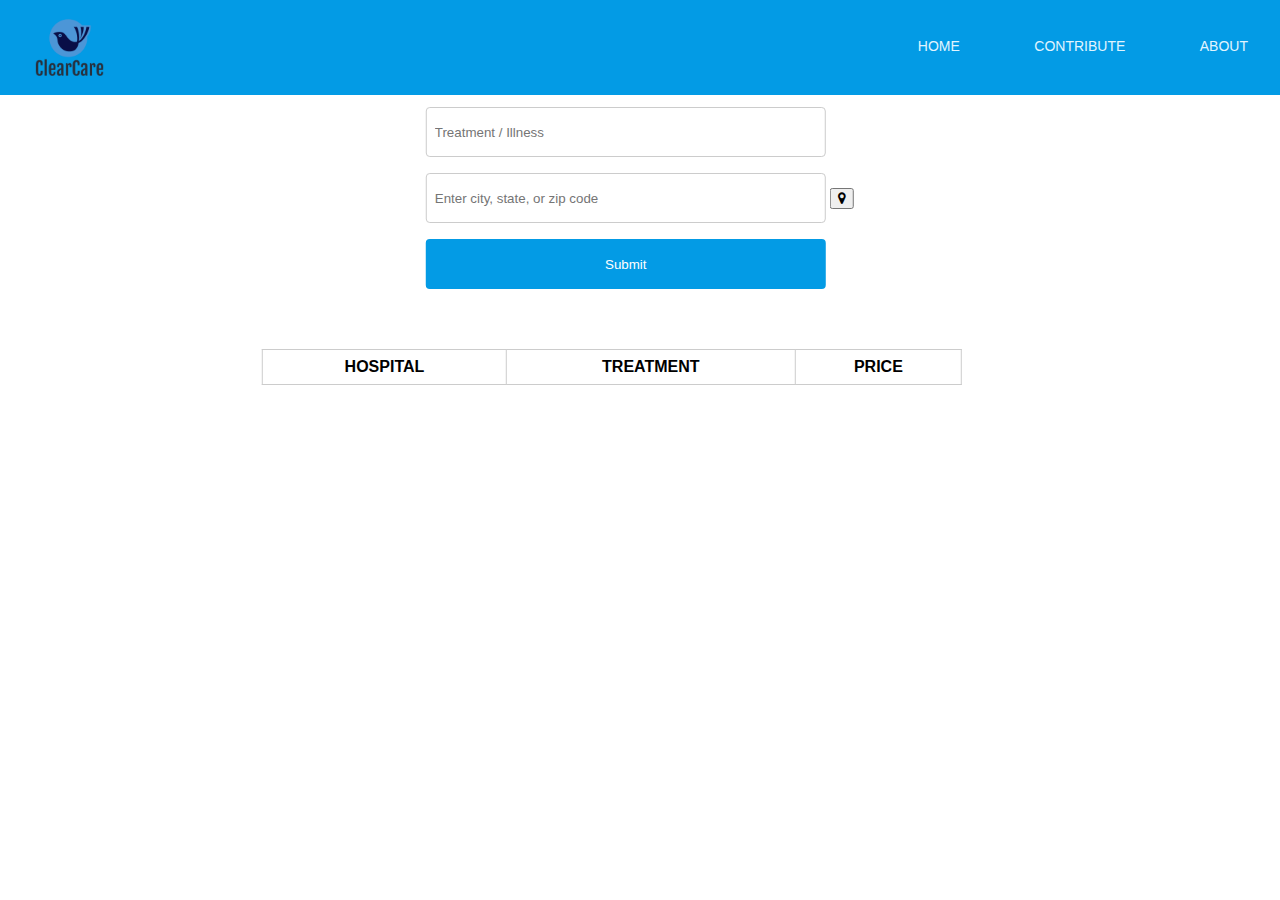
<file: index.html>
<!DOCTYPE html>
<html lang="en">

<head>
	<meta charset="UTF-8" />
	<meta name="viewport" content="width=device-width, initial-scale=1.0" />
	<link rel="stylesheet" href="home_styles.css" type="text/css" />
	<link rel="stylesheet" href="https://cdnjs.cloudflare.com/ajax/libs/font-awesome/4.7.0/css/font-awesome.min.css">
	<script src="./geosearch.js"></script>
	<script src='http://ajax.aspnetcdn.com/ajax/jQuery/jquery-3.2.1.js'></script>
	<title>ClearCare</title>
</head>

<body>
	<header>
		<div class="container">
			<img src="clear_care_logo.png" alt="logo" class="logo" width="75px" height="75px" />

			<div class="navigation">
				<nav>
					<ul>
						<li><a href="index.html">Home</a></li>
						<li><a href="contribute.html">Contribute</a></li>
						<li><a href="https://devpost.com/software/clearcare">About</a></li>
					</ul>
				</nav>
			</div>
		</div>
		<div class="form_div">
			<!--return false prevents the form from redirecting-->
			<form class="autocomplete form" autocomplete="off" onsubmit="return false">
				<div class="autocomplete">
					<input id="treatmentSearch" type="text" placeholder="Treatment / Illness" />
				</div>
				<div class="autocomplete" id="regionDiv">
					<input id="regionSearch" type="text" placeholder="Enter city, state, or zip code" />
					<span title="Get current location">
						<button class="geo-button" id="geo" onclick="getLocation()"><i class="fa fa-map-marker"></i></button>
					</span>
				</div>
				<input id="submitButton" type="submit" onclick="getData()"></button>
			</form>
			<div class="hospital_table">
				<table>
					<thead>
						<tr>
							<th>Hospital</th>
							<th>Treatment</th>
							<th>Price</th>
						</tr>
					<tbody id="tableData"></tbody>
					</thead>
				</table>
			</div>
		</div>
</body>

</html>
</header>

<script src="search.js"></script>

</html>
</file>
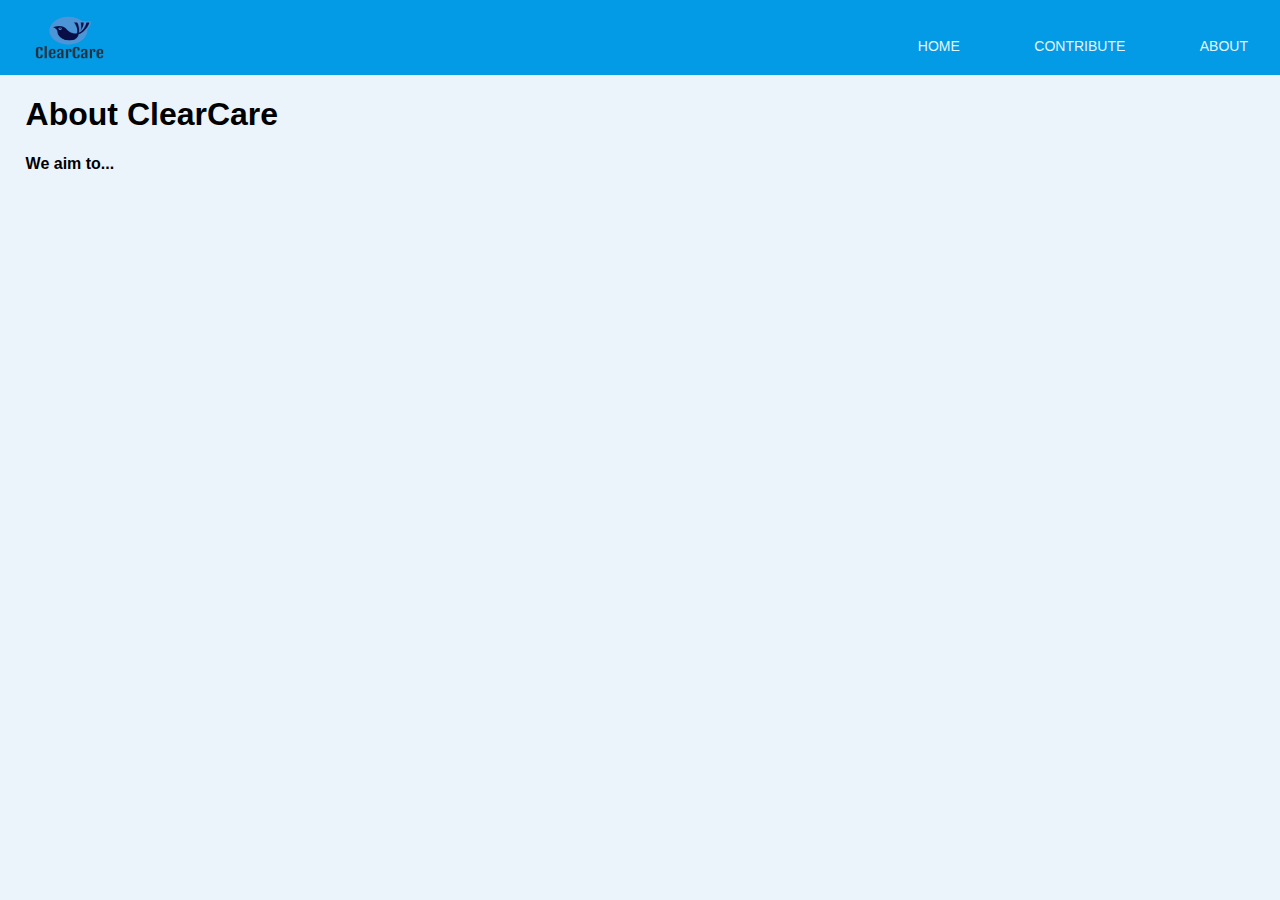
<file: about.html>
<!DOCTYPE html>
<html>
  <head>
    <meta charset="utf-8" />
    <meta http-equiv="X-UA-Compatible" content="IE=edge" />
    <title>Contribute</title>
    <meta name="description" content="" />
    <meta name="viewport" content="width=device-width, initial-scale=1" />
    <link rel="stylesheet" href="contribute_styles.css" />
    <link rel="stylesheet" href="style.css" />
  </head>
  <body>
    <header>
      <div class="container">
        <img
          src="clear_care_logo.png"
          alt="logo"
          class="logo"
          width="75px"
          height="75px"
        />

        <div class="navigation">
          <nav>
            <ul>
              <li><a href="home.html">Home</a></li>
              <li><a href="contribute.html">Contribute</a></li>
              <li><a href="#">About</a></li>
            </ul>
          </nav>
        </div>
      </div>
    </header>
    <div style="margin-left:2%">
        <p>
        <h1>About ClearCare</h1>
        <h4>We aim to...</h4>
        </p>
    </div>
    </div>
    <script src="" async defer></script>
  </body>
</html>
</file>
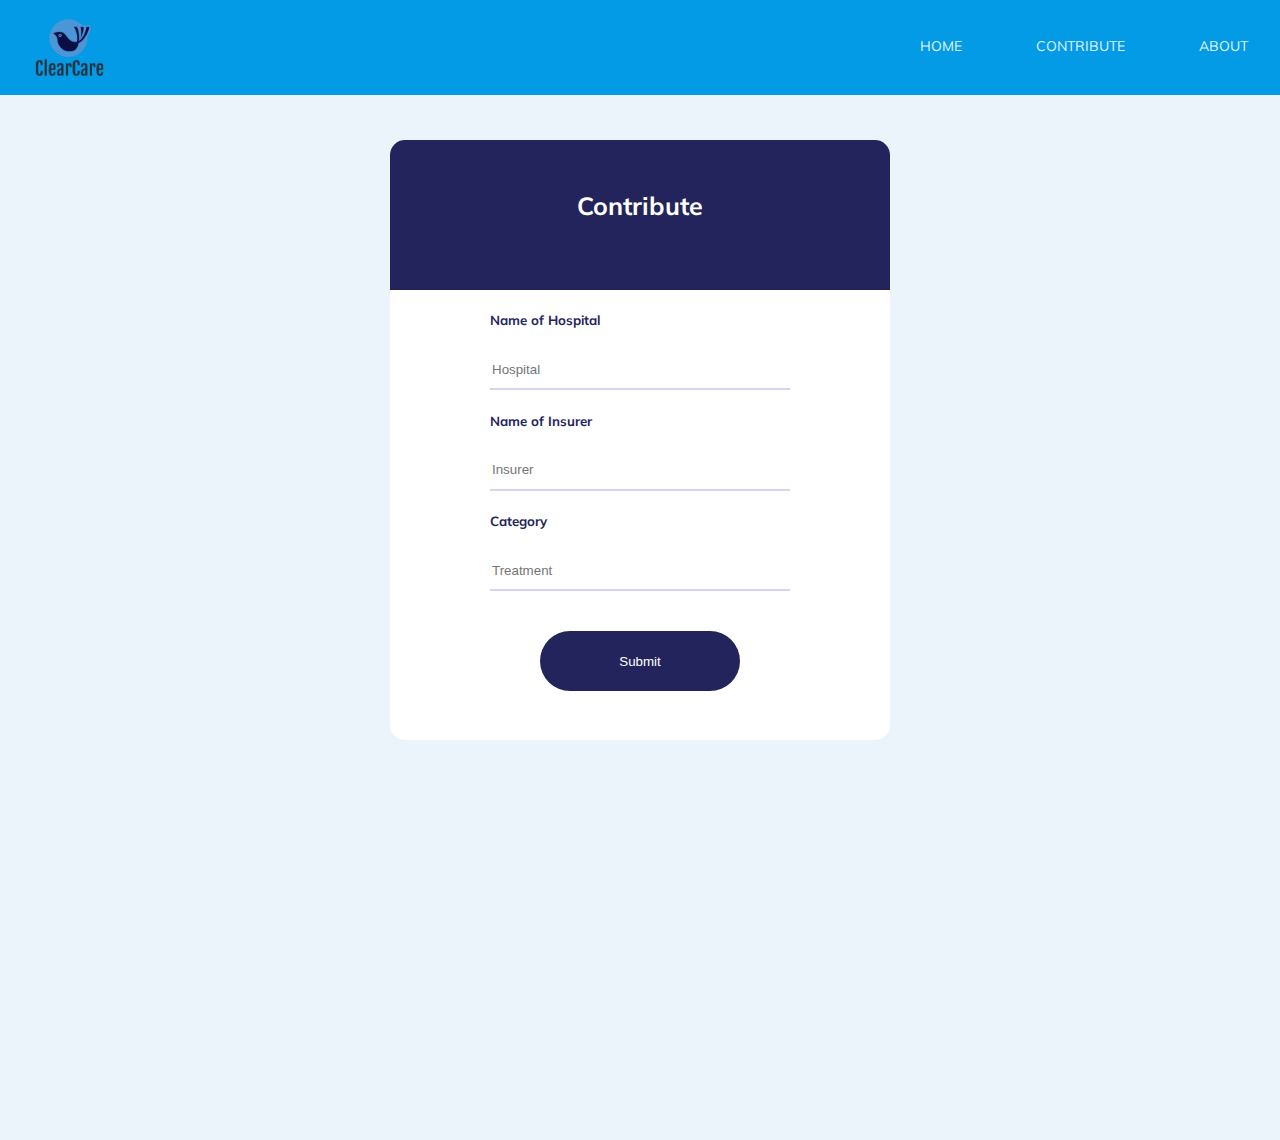
<file: contribute.html>
<html lang="en">
<head>
    <meta charset="UTF-8">
    <meta name="viewport" content="width=device-width, initial-scale=1.0">
    <title>Document</title>
    <link rel="stylesheet" href="contribute_styles.css">
    <link href='https://fonts.googleapis.com/css?family=Muli'   rel='stylesheet'>
</head>
<body>
    <header>
        <div class="container">
          <img
            src="clear_care_logo.png"
            alt="logo"
            class="logo"
            width="75px"
            height="75px"
          />
  
          <div class="navigation">
            <nav>
              <ul>
                <li><a href="home.html">Home</a></li>
                <li><a href="contribute.html">Contribute</a></li>
                <li><a href="https://devpost.com/software/clearcare">About</a></li>
              </ul>
            </nav>
          </div>
        </div>
      </header>
      <p id="contribution"></p>
    <div class="formContainer">
        <div class="formHolder">
            <div class="formHeader">
                <p>Contribute</p>
            </div>
            <form onsubmit="return false" id="contribution-form">
                <div>
                    <h5>Name of Hospital</h5>
                    <input placeholder="Hospital">
                </div>
                <div>
                    <h5>Name of Insurer</h5>
                    <input placeholder="Insurer">
                </div>
                <div>
                    <h5>Category</h5>
                    <input placeholder="Treatment">
                </div>
                <div>
                    <button onclick="getContribution()">Submit</button>
                </div>
            </form>
        </div>
    </div>

    <script>
      function getContribution() {
      document.getElementById("contribution").innerHTML =
      "Thank you for your contribution towards a stronger healthcare system.";
      document.getElementById("contribution-form").reset();
      window.scrollTo(50, 20);
    }

    </script>

    
</body>
</html>
</file>
<file: home_styles.css>
input[type="text"],
select {
  width: 400px;
  height: 50px;
  padding: 8px;
  margin: 8px 0;
  display: inline-block;
  border: 1px solid #ccc;
  border-radius: 4px;
  box-sizing: border-box;
}

input[type="submit"] {
  width: 400px;
  height: 50px;
  background-color: #039be5;
  color: white;
  padding: 14px 20px;
  margin: 8px 0;
  border: none;
  border-radius: 4px;
  cursor: pointer;
}

body {
  margin: 0;
  font-family: "Work Sans", sans-serif;
  font-weight: 300;
}

.container {
  width: 95%;
  margin: 0 auto;
}

header {
  background: #039be5;
}

header::after {
  content: "";
  display: table;
  clear: both;
}

.logo {
  float: left;
  padding: 10px 0;
}

nav {
  float: right;
}

div nav ul {
  margin: 0;
  padding: 0;
  list-style: none;
}

div nav li {
  display: inline-block;
  margin-left: 70px;
  padding-top: 37px;

  position: relative;
}

nav > ul > li > a {
  color: #e1f5ff;
  text-decoration: none;
  text-transform: uppercase;
  font-size: 14px;
}

nav a:hover {
  color: #e1f5ff;
}

nav a::before {
  content: "";
  display: block;
  height: 5px;
  width: 100%;
  background-color: #e1f5ff;
  position: absolute;
  top: 0;
  width: 0%;
  transition: all ease-in-out 250ms;
}

nav a:hover::before {
  width: 100%;
}

.form_div {
  display: flex;
  margin: 0 auto;
  max-height: 100%;
  position: absolute;
  left: 50%;
  transform: translate(-50%, 50%);
}

td,
th {
  border: 1px solid #cccccc;
  padding: 8px;
}

table {
  position: absolute;
  margin-top: 250px;
  left: 50%;
  transform: translate(-54%);
  font-family: Arial, Helvetica, sans-serif;
  border-collapse: collapse;
  width: 700px;
}

table thead th {
  font-weight: bold;
  text-transform: uppercase;
}

th {
  border: 1px solid #cccccc;
  padding: 8px;
}

tr:nth-child(even) {
  background-color: #dddddd;
}

.autocomplete-items {
  position: absolute;
  border: 1px solid #d4d4d4;
  background: white;
  border-bottom: none;
  border-top: none;
  z-index: 99;
  /*position the autocomplete items to be the same width as the container:*/
  top: 100%;
  left: 0;
  right: 0;
}
.autocomplete-items div {
  padding: 10px;
  cursor: pointer;
  background-color: #fff;
  border-bottom: 1px solid #d4d4d4;
}
.autocomplete-items div:hover {
  /*when hovering an item:*/
  background-color: #e9e9e9;
}
.autocomplete-active {
  /*when navigating through the items using the arrow keys:*/
  background-color: DodgerBlue !important;
  color: #ffffff;
}
</file>
<file: contribute_styles.css>
body{
  margin: 0;
  background-color: #EBF3FB;
  font-family: 'Muli';

}

#contribution{
  text-align: center;
  margin-top: 25px;
}

.title-header{
  font-family: "Raleway", san-serif;
  font-weight: bolder;
  font-size: 45px;
  margin-left:1%;
}

.container {
  width: 95%;
  margin: 0 auto;
}

header {
  background: #039be5;
}

header::after {
  content: "";
  display: table;
  clear: both;
}

.logo {
  float: left;
  padding: 10px 0;
}

nav {
  float: right;
}

div nav ul {
  margin: 0;
  padding: 0;
  list-style: none;
}

div nav li {
  display: inline-block;
  margin-left: 70px;
  padding-top: 37px;

  position: relative;
}

nav > ul > li > a {
  color: #e1f5ff;
  text-decoration: none;
  text-transform: uppercase;
  font-size: 14px;
}

nav a:hover {
  color: #e1f5ff;
}

nav a::before {
  content: "";
  display: block;
  height: 5px;
  width: 100%;
  background-color: #e1f5ff;
  position: absolute;
  top: 0;
  width: 0%;
  transition: all ease-in-out 250ms;
}

nav a:hover::before {
  width: 100%;
}

.formContainer{
  display: flex;
  justify-content: center;
  margin-top: 45px;
  height: 1000px;
}

.formHolder{
  background-color: white;
  color: white;
  width: 500px;
  height: 600px;
  border: none;
  border-radius: 15px;
}
.formHeader{
  background-color: #24245C;
  text-align: center;
  font-weight: bold;
  font-size: 25px;
  height: 150px;
  margin-top: -25px;
  border-radius: 15px 15px 0 0;

}
.formHeader p {
  padding: 50px;
}
.formHolder form {
  display: flex;
  flex-direction: column;
  align-items: center;
  color: #24245C;
}

input , select{
  border: none;
  border-bottom: 2px solid #D3D5F1;
  width: 300px;
  height: 40px;
}
button {
  background-color: #24245C;
  color: white;
  border: none;
  border-radius: 50px;
  width: 200px;
  height: 60px;
  margin-top: 40px;
}
</file>
<file: style.css>
* { box-sizing: border-box; }
body {
  font: 16px Arial;
}
.autocomplete {
  /*the container must be positioned relative:*/
  position: relative;
  display: inline-block;
}
input {
  border: 1px solid transparent;
  background-color: #f1f1f1;
  padding: 10px;
  font-size: 16px;
}
input[type=text] {
  background-color: #f1f1f1;
  width: 100%;
}
input[type=submit] {
  background-color: DodgerBlue;
  color: #fff;
}
.autocomplete-items {
  position: absolute;
  border: 1px solid #d4d4d4;
  border-bottom: none;
  border-top: none;
  z-index: 99;
  /*position the autocomplete items to be the same width as the container:*/
  top: 100%;
  left: 0;
  right: 0;
}
.autocomplete-items div {
  padding: 10px;
  cursor: pointer;
  background-color: #fff;
  border-bottom: 1px solid #d4d4d4;
}
.autocomplete-items div:hover {
  /*when hovering an item:*/
  background-color: #e9e9e9;
}
.autocomplete-active {
  /*when navigating through the items using the arrow keys:*/
  background-color: DodgerBlue !important;
  color: #ffffff;
}

.full-div{
  height: 100%;
  width: 100%;
}

.top-nav-div{
    width: 100%;
    height: 50px;
}

.form-div{
    width: 100%;
    height: 40px;

    margin-top: 15.6%;

    text-align: center;
}

.autocomplete-form{
    display: inline-block;
}

.geo-button{
  font-size:13px;
}

.submit-button{
  font-size: 20px;
}

#map {
  height: 100%;
  width: 100%;
}

.custom-map-control-button {
  appearance: button;
  background-color: #fff;
  border: 0;
  border-radius: 2px;
  box-shadow: 0 1px 4px -1px rgba(0, 0, 0, 0.3);
  cursor: pointer;
  margin: 10px;
  padding: 0 0.5em;
  height: 40px;
  font: 400 18px Roboto, Arial, sans-serif;
  overflow: hidden;
}
.custom-map-control-button:hover {
  background: #ebebeb;
}

.cc-data{
  
  overflow: auto;
}
</file>
